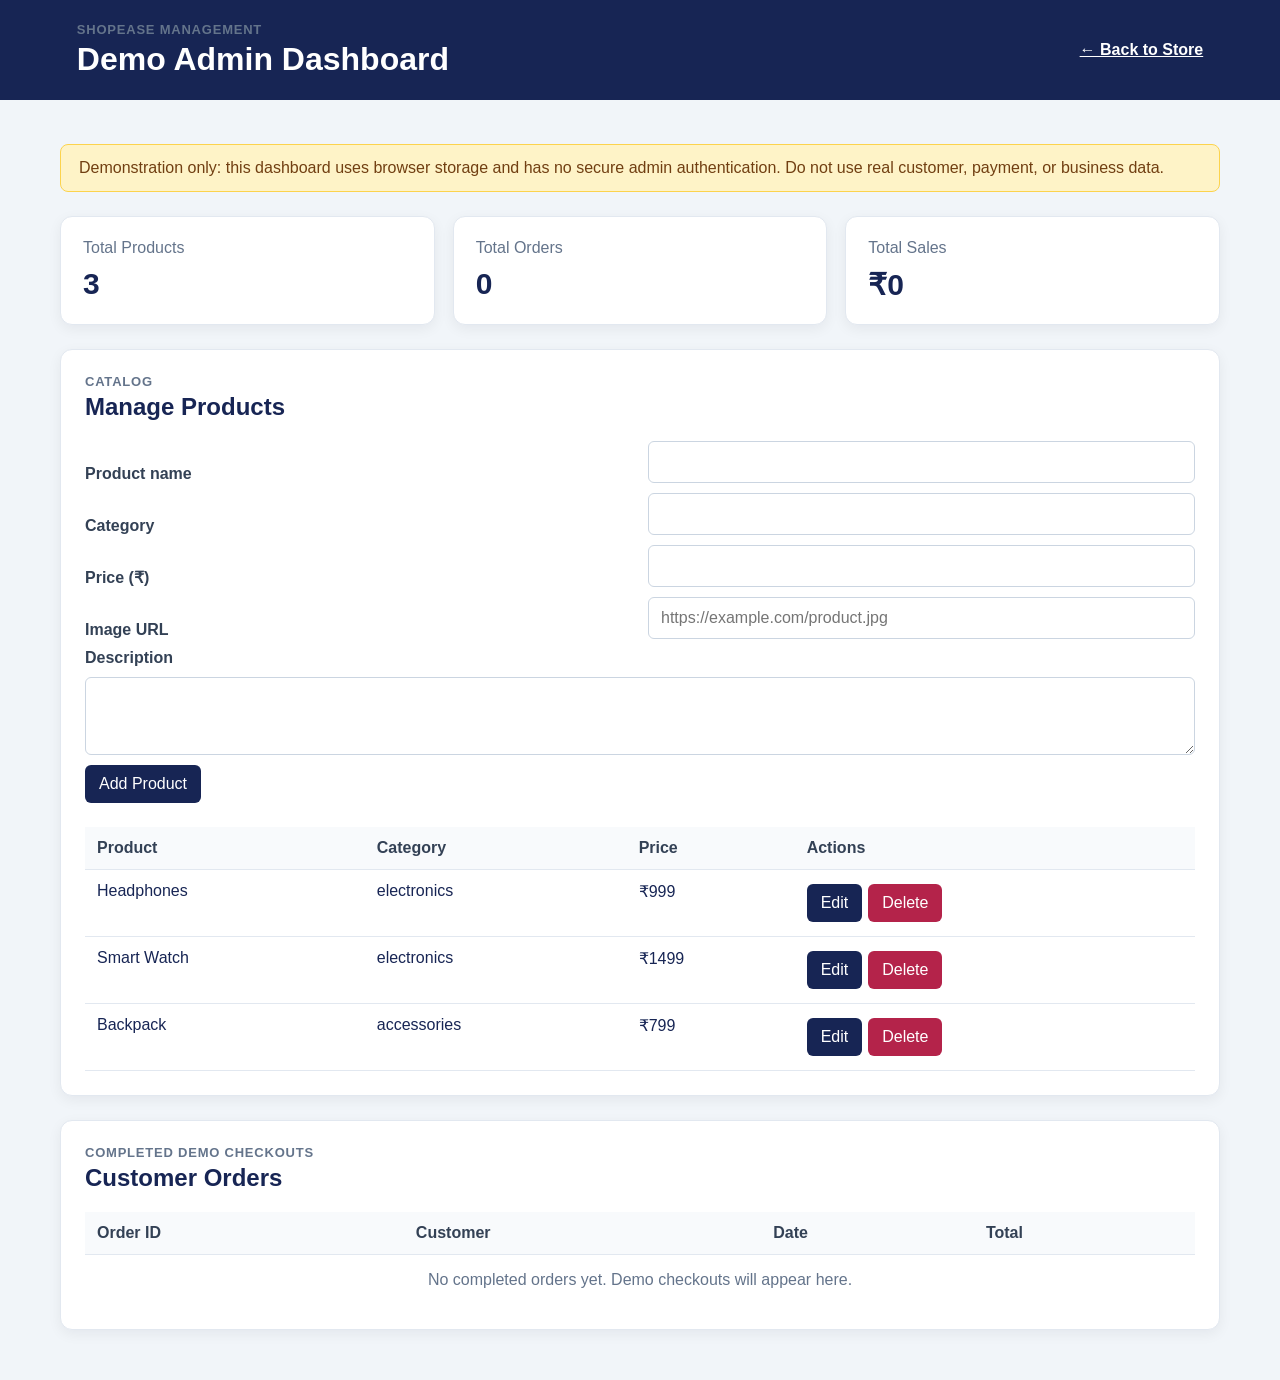
<file: admin.html>
<!DOCTYPE html>
<html lang="en">
<head>
    <meta charset="UTF-8">
    <meta name="viewport" content="width=device-width, initial-scale=1.0">
    <title>ShopEase | Demo Admin Dashboard</title>
    <link rel="stylesheet" href="style.css">
</head>
<body class="admin-page">
    <header class="admin-header">
        <div>
            <p class="admin-eyebrow">ShopEase Management</p>
            <h1>Demo Admin Dashboard</h1>
        </div>
        <a href="index.html">← Back to Store</a>
    </header>

    <main class="admin-main">
        <p class="admin-demo-notice">
            Demonstration only: this dashboard uses browser storage and has no secure admin authentication.
            Do not use real customer, payment, or business data.
        </p>

        <section class="admin-stats" aria-label="Store summary">
            <article class="admin-stat-card">
                <p>Total Products</p>
                <strong id="admin-product-count">0</strong>
            </article>
            <article class="admin-stat-card">
                <p>Total Orders</p>
                <strong id="admin-order-count">0</strong>
            </article>
            <article class="admin-stat-card">
                <p>Total Sales</p>
                <strong id="admin-sales-total">₹0</strong>
            </article>
        </section>

        <section class="admin-panel">
            <div class="admin-section-heading">
                <div>
                    <p class="admin-eyebrow">Catalog</p>
                    <h2>Manage Products</h2>
                </div>
            </div>

            <form id="admin-product-form" class="admin-product-form">
                <input type="hidden" id="admin-product-id">
                <label for="admin-product-name">Product name</label>
                <input type="text" id="admin-product-name" required maxlength="80">

                <label for="admin-product-category">Category</label>
                <input type="text" id="admin-product-category" required maxlength="40">

                <label for="admin-product-price">Price (₹)</label>
                <input type="number" id="admin-product-price" min="0.01" step="0.01" required>

                <label for="admin-product-image">Image URL</label>
                <input type="url" id="admin-product-image" placeholder="https://example.com/product.jpg" required>

                <label for="admin-product-description">Description</label>
                <textarea id="admin-product-description" rows="3" required maxlength="500"></textarea>

                <p id="admin-product-error" role="alert" hidden></p>
                <div class="admin-form-actions">
                    <button type="submit" id="admin-save-product">Add Product</button>
                    <button type="button" id="admin-cancel-edit" class="admin-secondary-button" hidden>
                        Cancel Edit
                    </button>
                </div>
            </form>

            <div class="admin-table-wrap">
                <table class="admin-table">
                    <thead>
                        <tr>
                            <th scope="col">Product</th>
                            <th scope="col">Category</th>
                            <th scope="col">Price</th>
                            <th scope="col">Actions</th>
                        </tr>
                    </thead>
                    <tbody id="admin-products-table"></tbody>
                </table>
            </div>
            <p id="admin-empty-products" class="admin-empty-message" hidden>
                No products are listed yet. Add a product using the form above.
            </p>
        </section>

        <section class="admin-panel">
            <div class="admin-section-heading">
                <div>
                    <p class="admin-eyebrow">Completed demo checkouts</p>
                    <h2>Customer Orders</h2>
                </div>
            </div>
            <div class="admin-table-wrap">
                <table class="admin-table">
                    <thead>
                        <tr>
                            <th scope="col">Order ID</th>
                            <th scope="col">Customer</th>
                            <th scope="col">Date</th>
                            <th scope="col">Total</th>
                        </tr>
                    </thead>
                    <tbody id="admin-orders-table"></tbody>
                </table>
            </div>
            <p id="admin-empty-orders" class="admin-empty-message" hidden>
                No completed orders yet. Demo checkouts will appear here.
            </p>
        </section>
    </main>

    <script src="product-data.js"></script>
    <script src="admin.js"></script>
</body>
</html>
</file>
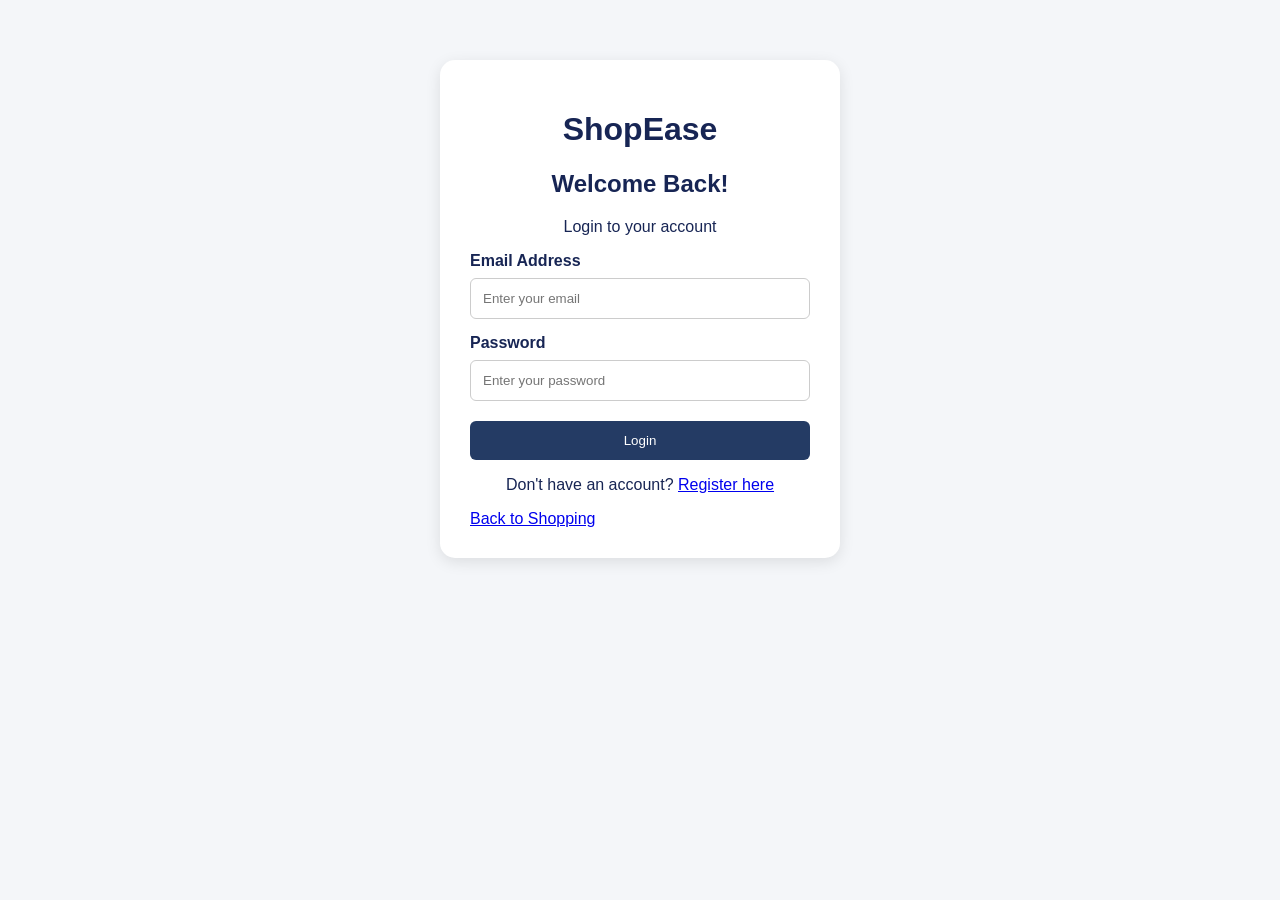
<file: login.html>
<!DOCTYPE html>
<html lang="en">
<head>
    <meta charset="UTF-8">
    <meta name="viewport" content="width=device-width, initial-scale=1.0">
    <title>ShopEase - Login</title>
    <link rel="stylesheet" href="style.css">
</head>
<body>

    <div class="login-container">
        <h1>ShopEase</h1>
        <h2>Welcome Back!</h2>
        <p>Login to your account</p>

        <form id="loginForm">
            <label>Email Address</label>
            <input type="email" id="email"
                   placeholder="Enter your email" required>

            <label>Password</label>
            <input type="password" id="password"
                   placeholder="Enter your password" required>

            <button type="submit">Login</button>
        </form>

        <p>Don't have an account?
            <a href="signup.html">Register here</a>
        </p>

        <a href="index.html">Back to Shopping</a>
    </div>

    <script>
document.getElementById("loginForm")
.addEventListener("submit", function(event) {

    event.preventDefault();

    const email = document.getElementById("email").value;
    const password = document.getElementById("password").value;

    const savedUser = JSON.parse(
        localStorage.getItem("shopEaseUser")
    );

    if (!savedUser) {
        alert("Please register first!");
        return;
    }

    if (email === savedUser.email &&
        password === savedUser.password) {

        // Session only. The account stays in shopEaseUser.
        localStorage.setItem("shopEaseSession", JSON.stringify({
            name: savedUser.name,
            email: savedUser.email
        }));

        alert("Login successful! Welcome " + savedUser.name);

        window.location.href = "index.html";

    } else {
        alert("Invalid email or password!");
    }
});
</script>

</body>
</html>
</file>
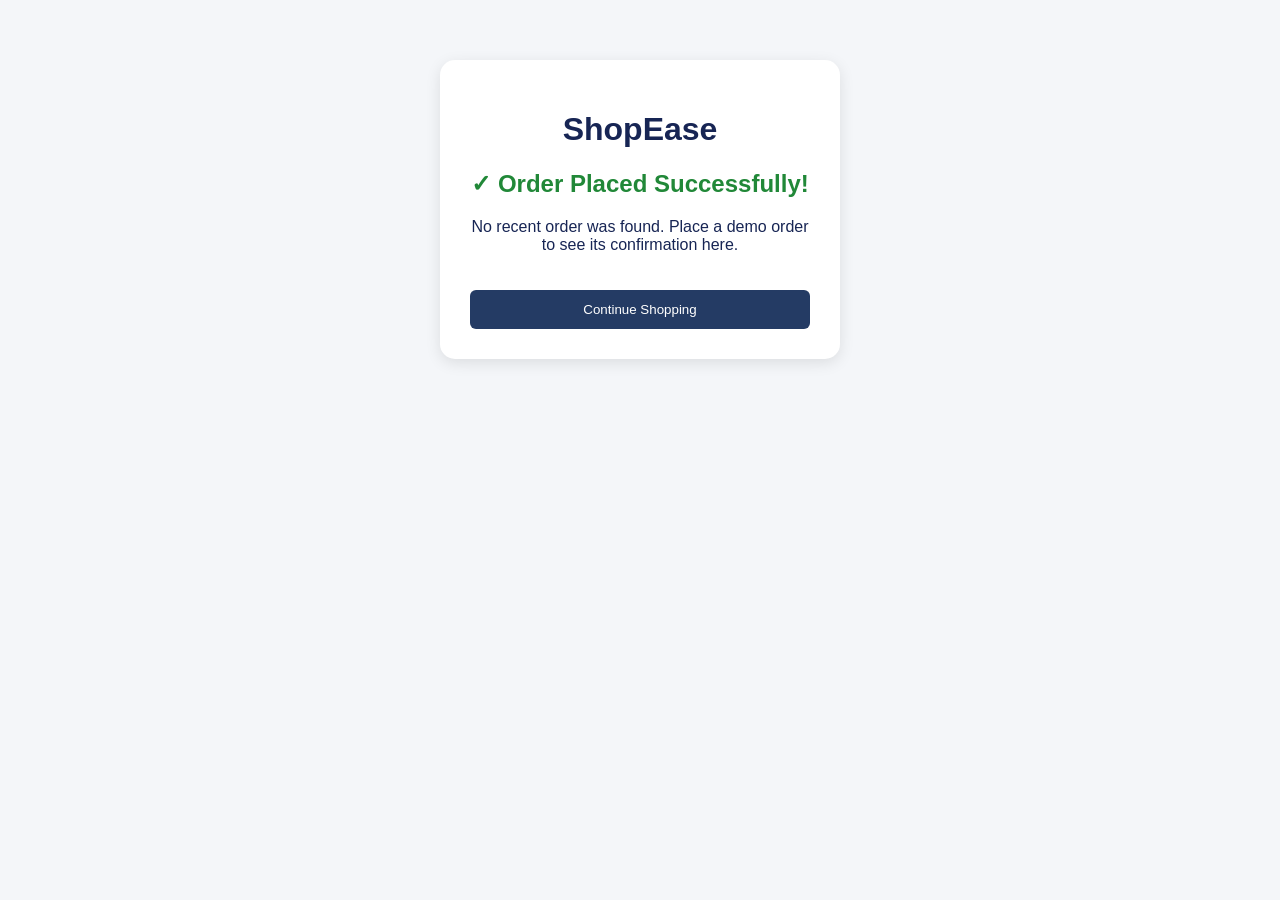
<file: order-sucess.html>
<!DOCTYPE html>
<html lang="en">
<head>
    <meta charset="UTF-8">
    <meta name="viewport" content="width=device-width, initial-scale=1.0">
    <title>ShopEase - Order Confirmation</title>
    <link rel="stylesheet" href="style.css">
</head>
<body>

    <main class="login-container order-confirmation">
        <h1>ShopEase</h1>

        <h2 class="confirmation-title">
            ✓ Order Placed Successfully!
        </h2>

        <p id="confirmation-thank-you">Thank you for shopping with us.</p>

        <div id="orderDetails" aria-live="polite"></div>

        <button onclick="window.location.href='index.html'">
            Continue Shopping
        </button>
    </main>

    <script>
        const order = JSON.parse(
            sessionStorage.getItem("shopEaseOrder")
        );

        const orderDetails =
            document.getElementById("orderDetails");
        const thankYouMessage =
            document.getElementById("confirmation-thank-you");

        if (order && order.id && Array.isArray(order.items)) {
            thankYouMessage.textContent = `Thank you, ${order.name}. Your demo order has been placed.`;

            const orderId = document.createElement("p");
            orderId.className = "order-id";
            orderId.textContent = `Order ID: ${order.id}`;
            orderDetails.appendChild(orderId);

            const email = document.createElement("p");
            email.textContent = `Confirmation email: ${order.email}`;
            orderDetails.appendChild(email);

            const phone = document.createElement("p");
            phone.textContent = `Phone: ${order.phone}`;
            orderDetails.appendChild(phone);

            const address = document.createElement("p");
            address.textContent = `Delivery address: ${order.address}`;
            orderDetails.appendChild(address);

            const payment = document.createElement("p");
            payment.textContent = `Payment method: ${order.paymentMethod} (demo only)`;
            orderDetails.appendChild(payment);

            const summaryTitle = document.createElement("h3");
            summaryTitle.textContent = "Order Summary";
            orderDetails.appendChild(summaryTitle);

            const table = document.createElement("table");
            table.className = "order-summary-table";
            const tableHead = document.createElement("thead");
            const headerRow = document.createElement("tr");
            ["Product", "Qty", "Unit price", "Subtotal"].forEach(label => {
                const heading = document.createElement("th");
                heading.scope = "col";
                heading.textContent = label;
                headerRow.appendChild(heading);
            });
            tableHead.appendChild(headerRow);
            table.appendChild(tableHead);

            const tableBody = document.createElement("tbody");
            order.items.forEach(item => {
                const row = document.createElement("tr");
                [
                    item.name,
                    item.quantity,
                    `₹${item.unitPrice}`,
                    `₹${item.lineTotal}`
                ].forEach(value => {
                    const cell = document.createElement("td");
                    cell.textContent = value;
                    row.appendChild(cell);
                });
                tableBody.appendChild(row);
            });
            table.appendChild(tableBody);
            orderDetails.appendChild(table);

            const total = document.createElement("h3");
            total.className = "confirmation-total";
            total.textContent = `Total: ₹${order.total}`;
            orderDetails.appendChild(total);

            const demoNote = document.createElement("p");
            demoNote.className = "demo-payment-note";
            demoNote.textContent =
                "This is a demo order. No payment has been processed.";
            orderDetails.appendChild(demoNote);
        } else {
            thankYouMessage.textContent =
                "No recent order was found. Place a demo order to see its confirmation here.";
        }
    </script>

</body>
</html>
</file>
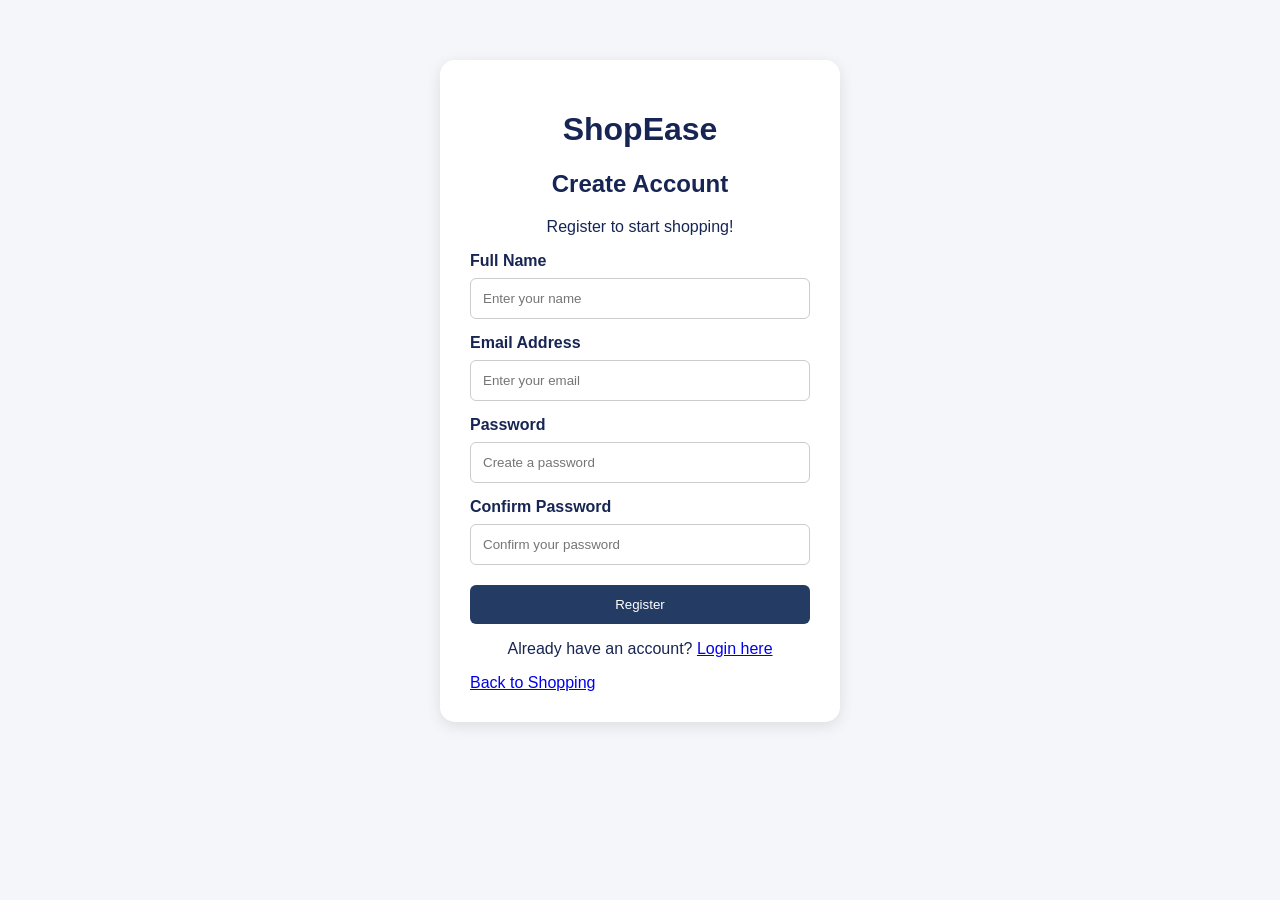
<file: signup.html>
<!DOCTYPE html>
<html lang="en">
<head>
    <meta charset="UTF-8">
    <meta name="viewport" content="width=device-width, initial-scale=1.0">
    <title>ShopEase - Register</title>
    <link rel="stylesheet" href="style.css">
</head>
<body>

    <div class="login-container">
        <h1>ShopEase</h1>
        <h2>Create Account</h2>
        <p>Register to start shopping!</p>

        <form id="signupForm">

            <label>Full Name</label>
            <input type="text" id="name"
                   placeholder="Enter your name" required>

            <label>Email Address</label>
            <input type="email" id="signupEmail"
                   placeholder="Enter your email" required>

            <label>Password</label>
            <input type="password" id="signupPassword"
                   placeholder="Create a password"
                   minlength="6" required>

            <label>Confirm Password</label>
            <input type="password" id="confirmPassword"
                   placeholder="Confirm your password" required>

            <button type="submit">Register</button>

        </form>

        <p>Already have an account?
            <a href="login.html">Login here</a>
        </p>

        <a href="index.html">Back to Shopping</a>
    </div>

    <script>
        document.getElementById("signupForm")
        .addEventListener("submit", function(event) {

            event.preventDefault();

            const password =
                document.getElementById("signupPassword").value;

            const confirmPassword =
                document.getElementById("confirmPassword").value;

            if (password !== confirmPassword) {
                alert("Passwords do not match!");
                return;
            }

            const user = {
    name: document.getElementById("name").value,
    email: document.getElementById("signupEmail").value,
    password: password
};

localStorage.setItem("shopEaseUser", JSON.stringify(user));

alert("Registration successful! Please login.");

window.location.href = "login.html";
        });
    </script>

</body>
</html>
</file>
<file: style.css>
body {
    background-color: #f4f6f9;
    font-family: Arial, sans-serif;
}

header {
    background-color: #172554;
    color: white;
    padding: 20px;
}

.product-card {
    background-color: white;
    padding: 20px;
    margin: 10px;
    border-radius: 10px;
}
.product-container {
    display: flex;
    justify-content: center;
    flex-wrap: wrap;
    gap: 25px;
    padding: 20px;
}

.product-card {
    background: white;
    padding: 25px;
    width: 220px;
    border-radius: 12px;
    box-shadow: 0 4px 12px rgba(0, 0, 0, 0.1);
    transition: transform 0.3s;
}

.product-card:hover {
    transform: translateY(-5px);
}

#cart {
    background: white;
    margin: 25px;
    padding: 25px;
    border-radius: 12px;
}

#cart-items li {
    padding: 12px;
    margin: 10px;
    background: #f1f5f9;
    border-radius: 6px;
    list-style: none;
}

#cart-items button {
    background: #dc2626;
    margin-left: 15px;
}

#total {
    font-size: 20px;
    font-weight: bold;
}
/* Product section */
#products {
    padding: 40px 6%;
    text-align: center;
}

#products h2 {
    font-size: 30px;
    margin-bottom: 25px;
}

/* Search bar */
#search {
    width: 80%;
    max-width: 450px;
    padding: 13px 16px;
    border: 1px solid #d1d5db;
    border-radius: 25px;
    font-size: 15px;
    margin-bottom: 30px;
    outline: none;
}

#search:focus {
    border-color: #2563eb;
}

/* Category filters */
.category-filters {
    display: flex;
    justify-content: center;
    flex-wrap: wrap;
    gap: 10px;
    margin: 0 0 25px;
}

.category-filter {
    padding: 9px 16px;
    border: 1px solid #172554;
    border-radius: 20px;
    background: white;
    color: #172554;
    cursor: pointer;
}

.category-filter:hover,
.category-filter.active {
    background: #172554;
    color: white;
}

#no-products-message {
    color: #475569;
    margin: 0 0 25px;
}

/* Product layout */
.product-container {
    display: grid;
    grid-template-columns: repeat(3, minmax(0, 1fr));
    gap: 25px;
    max-width: 1100px;
    margin: auto;
}

/* Individual product card */
.product-card {
    background: white;
    padding: 18px;
    border-radius: 14px;
    box-shadow: 0 4px 15px rgba(0, 0, 0, 0.08);
    transition: transform 0.3s, box-shadow 0.3s;
    text-align: left;
    overflow: hidden;
}

.product-card:hover {
    transform: translateY(-6px);
    box-shadow: 0 10px 25px rgba(0, 0, 0, 0.12);
}

/* Product image */
.product-card img {
    width: 100%;
    height: 190px;
    object-fit: contain;
    border-radius: 10px;
    background: #f8fafc;
}

/* Product name */
.product-card h3 {
    font-size: 19px;
    margin: 16px 0 8px;
}

/* Product price */
.product-card .price {
    color: #2563eb;
    font-size: 20px;
    font-weight: bold;
}

/* Buttons */
.product-card button {
    width: 100%;
    padding: 12px;
    background: #172554;
    color: white;
    border: none;
    border-radius: 7px;
    cursor: pointer;
    font-size: 15px;
}

.product-card button:hover {
    background: #2563eb;
}

.product-card .product-details-trigger {
    display: block;
    width: 100%;
    padding: 0;
    border: 0;
    background: transparent;
    color: inherit;
    font: inherit;
    text-align: left;
    text-decoration: none;
    cursor: pointer;
}

.product-card .product-details-trigger:hover {
    background: transparent;
}

.product-card .product-details-trigger:focus-visible,
#back-to-products:focus-visible,
#detail-add-to-cart:focus-visible {
    outline: 3px solid #2563eb;
    outline-offset: 3px;
}

.product-detail {
    max-width: 1000px;
    margin: 0 auto;
    padding: 24px;
    background: white;
    border-radius: 14px;
    box-shadow: 0 4px 15px rgba(0, 0, 0, 0.08);
    text-align: left;
}

.product-detail[hidden] {
    display: none;
}

#back-to-products {
    padding: 10px 14px;
    border: 1px solid #172554;
    border-radius: 7px;
    background: white;
    color: #172554;
    cursor: pointer;
}

.product-detail-content {
    display: grid;
    grid-template-columns: minmax(0, 1fr) minmax(0, 1fr);
    align-items: center;
    gap: 30px;
    margin-top: 20px;
}

.product-detail-content > img {
    width: 100%;
    max-height: 420px;
    object-fit: contain;
    border-radius: 10px;
    background: #f8fafc;
}

.product-detail-info h3 {
    font-size: 28px;
    margin: 0 0 12px;
}

.product-detail-info .price {
    color: #2563eb;
    font-size: 22px;
    font-weight: bold;
}

#detail-add-to-cart {
    width: 100%;
    padding: 12px;
    border: none;
    border-radius: 7px;
    background: #172554;
    color: white;
    cursor: pointer;
    font-size: 15px;
}

#detail-add-to-cart:hover {
    background: #2563eb;
}

.wishlist-toggle {
    margin-top: 10px;
    background: #fff;
    color: #b4234a;
    border: 1px solid #e6a3b4;
}

.wishlist-toggle:hover,
.wishlist-toggle.saved {
    background: #b4234a;
    color: white;
}

.wishlist-toggle:hover {
    background: #92203e;
}

.wishlist-section {
    margin: 25px;
    padding: 25px;
    background: white;
    border-radius: 12px;
}

.wishlist-section h2 {
    text-align: center;
}

#empty-wishlist-message {
    text-align: center;
    color: #475569;
}

.wishlist-container {
    display: grid;
    grid-template-columns: repeat(auto-fit, minmax(200px, 1fr));
    gap: 20px;
    max-width: 1100px;
    margin: 20px auto 0;
}

.wishlist-card {
    padding: 16px;
    border-radius: 12px;
    background: #f8fafc;
    box-shadow: 0 4px 12px rgba(0, 0, 0, 0.08);
}

.wishlist-card img {
    width: 100%;
    height: 160px;
    object-fit: contain;
    border-radius: 8px;
    background: white;
}

.wishlist-card h3 {
    margin: 12px 0 8px;
}

.wishlist-card button {
    width: 100%;
    padding: 10px;
    margin-top: 8px;
    border: 0;
    border-radius: 6px;
    background: #172554;
    color: white;
    cursor: pointer;
}

.wishlist-card button:hover {
    background: #2563eb;
}

.wishlist-card .wishlist-remove {
    background: #b4234a;
}

.wishlist-card .wishlist-remove:hover {
    background: #92203e;
}

.order-history-section {
    margin: 25px;
    padding: 25px;
    background: white;
    border-radius: 12px;
}

.order-history-section h2 {
    text-align: center;
}

#empty-order-history-message {
    color: #475569;
    text-align: center;
}

.order-history-list {
    display: grid;
    grid-template-columns: repeat(auto-fit, minmax(260px, 1fr));
    gap: 18px;
    max-width: 1100px;
    margin: 20px auto 0;
}

.order-history-card {
    padding: 18px;
    border: 1px solid #dce6f5;
    border-radius: 10px;
    background: #f8fafc;
    overflow-wrap: anywhere;
}

.order-history-card h3 {
    margin-top: 0;
    color: #172554;
}

.order-history-card ul {
    padding-left: 20px;
}

.order-history-total {
    font-weight: bold;
    color: #218838;
}

.order-history-card button {
    padding: 10px 14px;
    border: 0;
    border-radius: 6px;
    background: #172554;
    color: white;
    cursor: pointer;
}

.order-history-card button:hover {
    background: #2563eb;
}

.order-history-details {
    margin-top: 14px;
    padding-top: 8px;
    border-top: 1px solid #dce6f5;
}

.order-history-details[hidden] {
    display: none;
}

.admin-page {
    min-height: 100vh;
    background: #f1f5f9;
}

.admin-header {
    display: flex;
    align-items: center;
    justify-content: space-between;
    gap: 20px;
    background: #172554;
    color: white;
    padding: 22px 6%;
}

.admin-header h1 {
    margin: 4px 0 0;
}

.admin-header a {
    color: white;
    font-weight: bold;
}

.admin-main {
    max-width: 1200px;
    margin: 0 auto;
    padding: 28px 20px 50px;
}

.admin-demo-notice {
    padding: 14px 18px;
    color: #713f12;
    background: #fef3c7;
    border: 1px solid #fcd34d;
    border-radius: 8px;
}

.admin-stats {
    display: grid;
    grid-template-columns: repeat(3, minmax(0, 1fr));
    gap: 18px;
    margin: 24px 0;
}

.admin-stat-card,
.admin-panel {
    background: white;
    border: 1px solid #e2e8f0;
    border-radius: 12px;
    box-shadow: 0 4px 14px rgba(15, 23, 42, 0.06);
}

.admin-stat-card {
    padding: 22px;
}

.admin-stat-card p {
    margin: 0 0 10px;
    color: #64748b;
}

.admin-stat-card strong {
    font-size: 30px;
    color: #172554;
}

.admin-panel {
    margin-top: 24px;
    padding: 24px;
}

.admin-section-heading {
    display: flex;
    justify-content: space-between;
    align-items: center;
    margin-bottom: 20px;
}

.admin-section-heading h2 {
    margin: 4px 0 0;
    color: #172554;
}

.admin-eyebrow {
    margin: 0;
    color: #64748b;
    font-size: 13px;
    font-weight: bold;
    letter-spacing: 0.06em;
    text-transform: uppercase;
}

.admin-product-form {
    display: grid;
    grid-template-columns: repeat(2, minmax(0, 1fr));
    gap: 10px 16px;
    margin-bottom: 24px;
}

.admin-product-form label {
    align-self: end;
    font-weight: bold;
    color: #334155;
}

.admin-product-form input,
.admin-product-form textarea {
    width: 100%;
    padding: 11px 12px;
    border: 1px solid #cbd5e1;
    border-radius: 6px;
    box-sizing: border-box;
    font: inherit;
}

.admin-product-form textarea,
.admin-product-form #admin-product-error,
.admin-form-actions {
    grid-column: 1 / -1;
}

.admin-form-actions {
    display: flex;
    gap: 10px;
}

.admin-form-actions button,
.admin-table-button {
    padding: 10px 14px;
    border: 0;
    border-radius: 6px;
    background: #172554;
    color: white;
    font: inherit;
    cursor: pointer;
}

.admin-form-actions button:hover,
.admin-table-button:hover {
    background: #2563eb;
}

.admin-form-actions .admin-secondary-button {
    background: #64748b;
}

.admin-table-wrap {
    width: 100%;
    overflow-x: auto;
}

.admin-table {
    width: 100%;
    border-collapse: collapse;
    text-align: left;
}

.admin-table th,
.admin-table td {
    padding: 12px;
    border-bottom: 1px solid #e2e8f0;
    vertical-align: top;
}

.admin-table th {
    color: #334155;
    background: #f8fafc;
}

.admin-table-button {
    margin: 2px 6px 2px 0;
}

.admin-table-button.admin-delete-button {
    background: #b4234a;
}

.admin-table-button.admin-delete-button:hover {
    background: #92203e;
}

.admin-empty-message {
    color: #64748b;
    text-align: center;
}

#admin-product-error {
    padding: 10px;
    color: #991b1b;
    background: #fef2f2;
    border-radius: 6px;
}

/* Responsive design for smaller screens */
@media (max-width: 750px) {
    .product-container {
        grid-template-columns: repeat(2, minmax(0, 1fr));
    }

    .product-detail-content {
        grid-template-columns: 1fr;
    }

    .product-detail-content > img {
        max-height: 320px;
    }

    .wishlist-section {
        margin: 16px 10px;
        padding: 18px;
    }

    .order-history-section {
        margin: 16px 10px;
        padding: 18px;
    }

    .admin-stats {
        grid-template-columns: 1fr;
    }

    .admin-panel {
        padding: 18px;
    }
}

@media (max-width: 480px) {
    .product-container {
        grid-template-columns: 1fr;
    }

    .product-detail {
        padding: 16px;
    }

    .product-detail-info h3 {
        font-size: 23px;
    }

    .wishlist-container {
        grid-template-columns: 1fr;
    }

    .order-history-list {
        grid-template-columns: 1fr;
    }

    .admin-header {
        align-items: flex-start;
        flex-direction: column;
    }

    .admin-product-form {
        grid-template-columns: 1fr;
    }

    .admin-product-form textarea,
    .admin-product-form #admin-product-error,
    .admin-form-actions {
        grid-column: 1;
    }
}
#cart-items li {
    display: flex;
    align-items: center;
    flex-wrap: wrap;
    gap: 10px;
    padding: 15px;
    margin: 12px 0;
    background: #f1f5f9;
    border-radius: 10px;
    list-style: none;
}

#cart-items li span {
    margin-right: auto;
    font-weight: 600;
}

#cart-items button {
    padding: 8px 13px;
    border: none;
    border-radius: 6px;
    cursor: pointer;
    color: white;
    background: #172554;
}

#cart-items button:hover {
    background: #2563eb;
}

#cart-items button:last-child {
    background: #dc2626;
}
#checkout-btn {
    background-color: #28a745;
    color: white;
    padding: 12px 20px;
    border: none;
    border-radius: 6px;
    font-size: 16px;
    cursor: pointer;
    margin-top: 15px;
}

#checkout-btn:hover {
    background-color: #218838;
}

/* Checkout Form Styling */

#checkout-form {
    background: white;
    max-width: 500px;
    margin: 30px auto;
    padding: 25px;
    border-radius: 12px;
    box-shadow: 0 4px 15px rgba(0, 0, 0, 0.12);
}

#checkout-form h2 {
    text-align: center;
    color: #333;
    margin-bottom: 25px;
}

#customer-form label {
    display: block;
    font-weight: bold;
    margin-bottom: 8px;
    color: #444;
}

#customer-form input,
#customer-form textarea,
#customer-form select {
    width: 100%;
    padding: 12px;
    border: 1px solid #ccc;
    border-radius: 6px;
    box-sizing: border-box;
    font-size: 15px;
    margin-bottom: 15px;
}

#customer-form textarea {
    min-height: 90px;
    resize: vertical;
}

#customer-form input:focus,
#customer-form textarea:focus,
#customer-form select:focus {
    outline: none;
    border-color: #007bff;
}

#customer-form button {
    width: 100%;
    background: #28a745;
    color: white;
    padding: 13px;
    border: none;
    border-radius: 6px;
    font-size: 16px;
    cursor: pointer;
}

#customer-form button:hover {
    background: #218838;
}

/* Order Confirmation */

#order-message {
    max-width: 500px;
    margin: 20px auto;
    padding: 20px;
    text-align: center;
    background: #eaffef;
    border-radius: 10px;
    color: #226b35;
}

/* Order Summary Styling */

#order-summary {
    background: #f4f8ff;
    padding: 18px;
    margin-bottom: 25px;
    border-radius: 10px;
    border: 1px solid #dce6f5;
}

#order-summary h3 {
    color: #333;
    margin-bottom: 15px;
}

#checkout-error {
    padding: 12px;
    margin-bottom: 16px;
    color: #991b1b;
    background: #fef2f2;
    border-radius: 6px;
}

.demo-payment-note {
    padding: 12px;
    color: #475569;
    background: #f1f5f9;
    border-radius: 6px;
}

.order-summary-table {
    width: 100%;
    border-collapse: collapse;
    text-align: left;
    font-size: 0.9rem;
}

.order-summary-table th,
.order-summary-table td {
    padding: 10px 8px;
    border-bottom: 1px solid #dbe3ee;
}

.order-summary-table th {
    color: #334155;
    background: #eef4fc;
}

#summary-total,
.confirmation-total {
    text-align: right;
    color: #218838;
}

.order-confirmation {
    max-width: 760px;
}

.confirmation-title {
    color: #218838;
}

.order-id {
    font-weight: bold;
    color: #172554;
}

#summary-items p {
    padding: 8px 0;
    border-bottom: 1px solid #ddd;
    color: #555;
}

#summary-total {
    text-align: right;
    color: #218838 !important;
    margin-top: 15px;
}

/* Mobile Responsive Design */

@media screen and (max-width: 768px) {

    body {
        padding: 10px;
    }

    .product-container {
        display: grid;
        grid-template-columns: repeat(2, 1fr);
        gap: 15px;
    }

    .product-card {
        width: 100%;
        box-sizing: border-box;
    }

    .product-card img {
        width: 100%;
        height: auto;
    }

    #checkout-form {
        width: 100%;
        max-width: 100%;
        box-sizing: border-box;
        padding: 18px;
    }

    #order-summary {
        width: 100%;
        box-sizing: border-box;
    }

    button {
        max-width: 100%;
    }
}

@media screen and (max-width: 480px) {

    .product-container {
        grid-template-columns: 1fr;
    }

    #checkout-form {
        padding: 15px;
    }
}
@media screen and (max-width: 480px) {
    #checkout-form {
        margin: 15px 5px;
        padding: 15px;
    }

    #checkout-form h2 {
        font-size: 22px;
    }

    #order-summary {
        padding: 12px;
        margin-bottom: 18px;
    }

    #customer-form input,
    #customer-form textarea,
    #customer-form select {
        font-size: 14px;
        padding: 10px;
    }

    .order-summary-table {
        font-size: 0.75rem;
    }

    .order-summary-table th,
    .order-summary-table td {
        padding: 7px 4px;
    }
}

.login-container {
    max-width: 400px;
    margin: 60px auto;
    padding: 30px;
    background: white;
    border-radius: 15px;
    box-shadow: 0 4px 15px rgba(0,0,0,0.1);
}

.login-container h1,
.login-container h2,
.login-container p {
    text-align: center;
}

.login-container label {
    display: block;
    margin-top: 15px;
    font-weight: bold;
}

.login-container input {
    width: 100%;
    padding: 12px;
    margin-top: 8px;
    box-sizing: border-box;
    border: 1px solid #ccc;
    border-radius: 6px;
}

.login-container button {
    width: 100%;
    padding: 12px;
    margin-top: 20px;
    background: #243b64;
    color: white;
    border: none;
    border-radius: 6px;
    cursor: pointer;
}

.user-info {
    display: flex;
    align-items: center;
    gap: 15px;
}

#logoutButton {
    background: #e74c3c;
    color: white;
    padding: 10px 18px;
    border: none;
    border-radius: 5px;
    cursor: pointer;
}

/* ShopEase storefront */
*,
*::before,
*::after {
    box-sizing: border-box;
}

body {
    margin: 0;
    color: #172554;
    background: #f4f6f9;
}

body:not(.admin-page) > header.store-header {
    display: grid;
    grid-template-columns: auto minmax(0, 1fr) auto;
    align-items: center;
    gap: 28px;
    padding: 18px clamp(20px, 5vw, 72px);
    box-shadow: 0 4px 16px rgba(15, 23, 42, 0.12);
}

.store-header h1 {
    margin: 0;
    color: white;
    font-size: clamp(24px, 2.2vw, 32px);
    white-space: nowrap;
}

.store-header nav {
    display: flex;
    align-items: center;
    justify-content: center;
    flex-wrap: wrap;
    gap: 8px 18px;
}

.store-header nav a,
.user-info a {
    color: white;
    font-weight: 600;
    text-decoration: none;
}

.store-header nav a {
    padding: 8px 2px;
    border-bottom: 2px solid transparent;
    transition: border-color 0.2s ease, color 0.2s ease;
}

.store-header nav a:hover,
.store-header nav a:focus-visible {
    color: #dbeafe;
    border-bottom-color: #93c5fd;
}

.user-info {
    justify-content: flex-end;
    flex-wrap: wrap;
    gap: 10px 14px;
    white-space: nowrap;
}

.user-info #logoutButton {
    padding: 9px 14px;
    border: 1px solid rgba(255, 255, 255, 0.5);
    border-radius: 7px;
    background: transparent;
    font: inherit;
    font-weight: 600;
}

.user-info #logoutButton:hover {
    background: rgba(255, 255, 255, 0.14);
}

.user-info #loginLink {
    padding: 9px 14px;
    border: 1px solid rgba(255, 255, 255, 0.5);
    border-radius: 7px;
}

.user-info #loginLink:hover {
    background: rgba(255, 255, 255, 0.14);
}

.user-info [hidden] {
    display: none !important;
}

.hero {
    display: grid;
    justify-items: center;
    gap: 14px;
    margin: 32px auto 0;
    padding: clamp(38px, 7vw, 76px) 24px;
    width: min(1120px, calc(100% - 48px));
    border-radius: 20px;
    color: white;
    text-align: center;
    background: linear-gradient(130deg, #172554, #243b64 65%, #31558a);
    box-shadow: 0 16px 34px rgba(23, 37, 84, 0.18);
}

.hero h2 {
    max-width: 760px;
    margin: 0;
    font-size: clamp(30px, 5vw, 48px);
    line-height: 1.12;
}

.hero p {
    margin: 0;
    color: #e2e8f0;
    font-size: clamp(16px, 2vw, 19px);
}

.hero button,
#checkout-btn,
#customer-form button {
    border: 0;
    border-radius: 8px;
    font: inherit;
    font-weight: 700;
    cursor: pointer;
}

.hero button {
    margin-top: 8px;
    padding: 12px 22px;
    color: #172554;
    background: white;
    transition: transform 0.2s ease, background 0.2s ease;
}

.hero button:hover {
    transform: translateY(-2px);
    background: #eff6ff;
}

#products {
    max-width: 1240px;
    margin: 0 auto;
}

#products > h2,
.wishlist-section > h2,
.order-history-section > h2,
#cart > h2 {
    color: #172554;
}

.product-container {
    grid-template-columns: repeat(auto-fit, minmax(min(100%, 250px), 1fr));
    align-items: stretch;
    gap: 22px;
    padding: 12px 0;
}

.product-card {
    display: flex;
    flex-direction: column;
    width: auto;
    min-width: 0;
    margin: 0;
    padding: 16px;
    border: 1px solid #e2e8f0;
}

.product-card .product-details-trigger {
    flex: 1;
}

.product-card img {
    height: clamp(160px, 18vw, 205px);
    padding: 10px;
}

.product-card .product-details-trigger h3 {
    margin: 14px 0 6px;
    color: #172554;
}

.product-card .product-details-trigger p {
    margin: 0 0 12px;
    color: #31558a;
    font-size: 18px;
    font-weight: 700;
}

.product-card button {
    min-height: 42px;
    margin-top: 9px;
    font-weight: 600;
}

.product-card .wishlist-toggle {
    border: 1px solid #d6a0ad;
    background: white;
    color: #9f2942;
}

.product-card .wishlist-toggle:hover,
.product-card .wishlist-toggle.saved {
    background: #9f2942;
    color: white;
}

.wishlist-section,
.order-history-section,
#cart {
    width: min(1120px, calc(100% - 48px));
    margin: 20px auto;
    padding: clamp(18px, 3vw, 26px);
    border: 1px solid #e2e8f0;
    border-radius: 14px;
    background: white;
    box-shadow: 0 5px 18px rgba(15, 23, 42, 0.06);
}

.wishlist-section > h2,
.order-history-section > h2 {
    margin: 0 0 12px;
}

.wishlist-container,
.order-history-list {
    gap: 14px;
    margin-top: 16px;
}

.wishlist-card,
.order-history-card {
    border: 1px solid #e2e8f0;
    box-shadow: none;
}

.wishlist-card img {
    height: 140px;
}

#cart-items {
    padding: 0;
}

#cart-items li {
    gap: 8px;
    margin: 8px 0;
    padding: 10px 12px;
}

#cart-items button {
    min-width: 38px;
    margin: 0;
}

#cart-items button:last-child {
    background: #9f2942;
}

#total {
    margin: 16px 0 8px;
    color: #172554;
}

#checkout-btn {
    margin-top: 8px;
    padding: 12px 18px;
    background: #172554;
}

#checkout-btn:hover,
#customer-form button:hover {
    background: #243b64;
}

#checkout-form {
    max-width: 680px;
    border: 1px solid #e2e8f0;
    box-shadow: 0 5px 18px rgba(15, 23, 42, 0.08);
}

#customer-form button {
    background: #172554;
}

footer {
    margin-top: 32px;
    padding: 18px 20px;
    color: #e2e8f0;
    background: #172554;
    text-align: center;
}

footer p {
    margin: 0;
}

@media (max-width: 980px) {
    body:not(.admin-page) > header.store-header {
        grid-template-columns: auto 1fr;
        gap: 10px 20px;
    }

    .store-header nav {
        grid-column: 1 / -1;
        grid-row: 2;
        justify-content: flex-start;
        order: 3;
    }

    .user-info {
        justify-self: end;
    }
}

@media (max-width: 600px) {
    body {
        padding: 0;
    }

    body:not(.admin-page) > header.store-header {
        grid-template-columns: 1fr auto;
        gap: 12px;
        padding: 16px 18px;
    }

    .store-header nav {
        grid-column: 1 / -1;
        justify-content: flex-start;
        gap: 4px 14px;
    }

    .store-header nav a {
        padding: 7px 0;
        font-size: 14px;
    }

    .user-info {
        gap: 8px;
        font-size: 14px;
    }

    .user-info #logoutButton,
    .user-info #loginLink {
        padding: 8px 10px;
    }

    .hero {
        width: calc(100% - 28px);
        margin-top: 18px;
        padding: 38px 18px;
        border-radius: 15px;
    }

    #products {
        padding: 30px 18px;
    }

    #products > h2 {
        margin-bottom: 18px;
        font-size: 26px;
    }

    #search {
        width: 100%;
        margin-bottom: 18px;
    }

    .category-filters {
        gap: 8px;
    }

    .product-container {
        grid-template-columns: 1fr;
        gap: 16px;
    }

    .product-card {
        padding: 14px;
    }

    .product-card img {
        height: 190px;
    }

    .wishlist-section,
    .order-history-section,
    #cart {
        width: calc(100% - 28px);
        margin: 14px auto;
        padding: 16px;
    }

    .wishlist-container,
    .order-history-list {
        grid-template-columns: 1fr;
    }

    #cart-items li {
        align-items: center;
    }

    #cart-items li span {
        flex: 1 0 100%;
    }

    #checkout-btn {
        width: 100%;
    }

    #checkout-form {
        width: 100%;
        margin: 18px auto;
        padding: 16px;
    }

    .admin-main {
        padding: 20px 14px 36px;
    }

    .admin-table th,
    .admin-table td {
        padding: 9px 8px;
        white-space: nowrap;
    }
}

.product-card img,
.wishlist-card img,
.product-detail-content > img {
    display: block;
    width: 100%;
    height: clamp(220px, 24vw, 280px);
    padding: 14px;
    border: 1px solid #e8edf5;
    border-radius: 14px;
    background: linear-gradient(145deg, #f8fafc, #edf2f8);
    box-shadow: 0 6px 18px rgba(23, 37, 84, 0.09);
    object-fit: contain;
    object-position: center;
    clip-path: inset(0 round 14px);
    transition: transform 280ms ease, box-shadow 280ms ease;
}

.product-card:hover .product-details-trigger img,
.product-card .product-details-trigger:focus-visible img,
.wishlist-card:hover img {
    transform: scale(1.035);
    box-shadow: 0 9px 22px rgba(23, 37, 84, 0.14);
}

.wishlist-card img {
    height: 170px;
}

.product-detail-content > img {
    height: clamp(280px, 38vw, 420px);
    padding: 22px;
}

@media (max-width: 600px) {
    .product-card img {
        height: 220px;
    }

    .product-detail-content > img {
        height: 280px;
    }
}

@media (prefers-reduced-motion: reduce) {
    .product-card img,
    .wishlist-card img {
        transition: none;
    }
}

.product-card .product-details-trigger img {
    height: auto;
    aspect-ratio: 1 / 1;
    padding: 0;
    border: 0;
    border-radius: 16px;
    background: transparent;
    box-shadow: none;
    object-fit: contain;
    object-position: center;
    clip-path: inset(0 round 16px);
}

.product-card:hover .product-details-trigger img,
.product-card .product-details-trigger:focus-visible img {
    box-shadow: 0 8px 20px rgba(23, 37, 84, 0.12);
}

@media (max-width: 600px) {
    .store-header nav {
        display: grid;
        grid-template-columns: repeat(3, minmax(0, 1fr));
        gap: 6px;
        width: 100%;
    }

    .store-header nav a {
        display: flex;
        min-height: 38px;
        align-items: center;
        justify-content: center;
        padding: 7px 4px;
        border: 0;
        border-radius: 7px;
        background: rgba(255, 255, 255, 0.06);
        font-size: 13px;
        line-height: 1.2;
        text-align: center;
        white-space: normal;
    }

    .store-header nav a:hover,
    .store-header nav a:focus-visible {
        border: 0;
        background: rgba(255, 255, 255, 0.16);
    }
}
</file>
